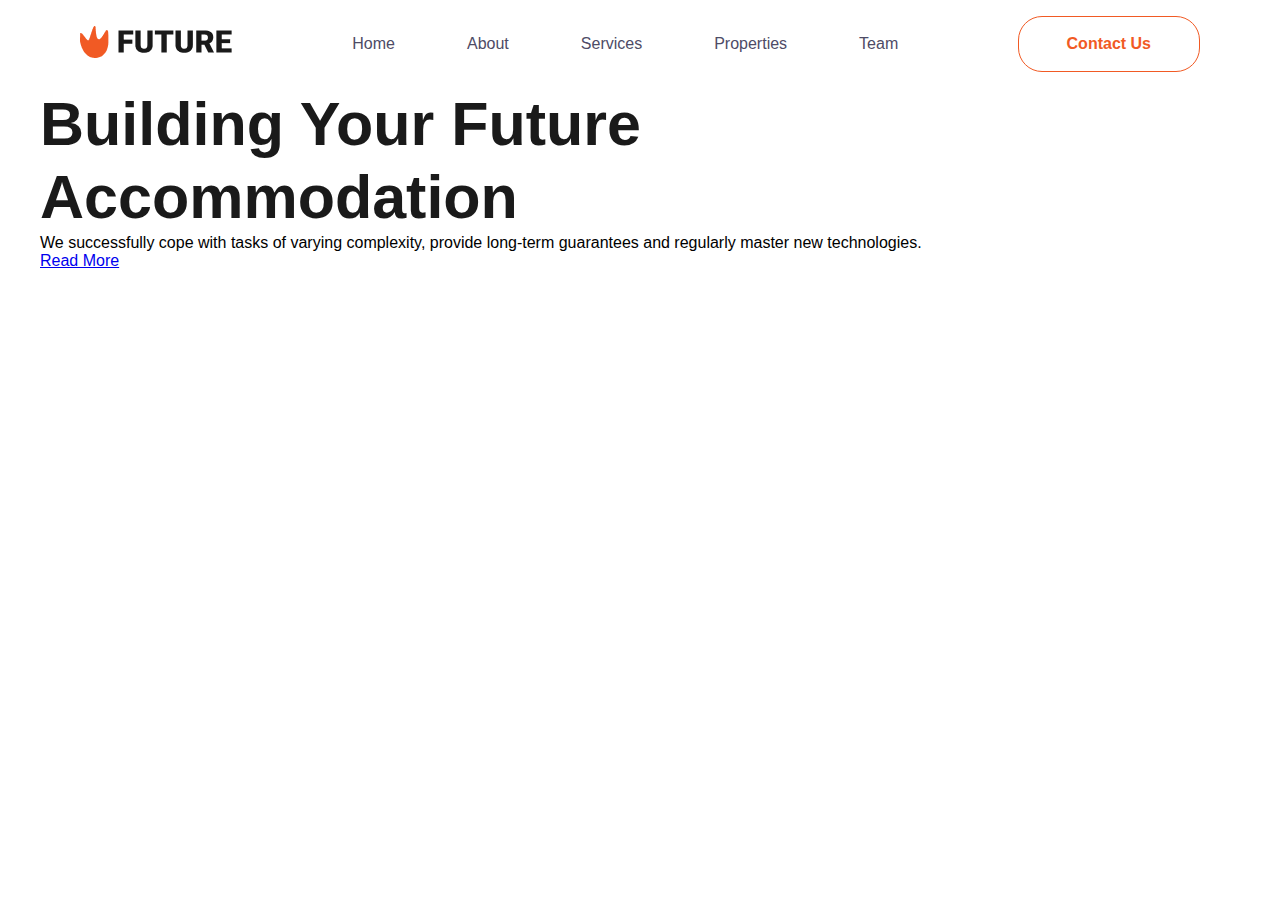
<file: index.html>
<!DOCTYPE html>
<html lang="en">
<head>
    <meta charset="UTF-8">
    <meta name="viewport" content="width=device-width, initial-scale=1.0">
    <title>Future</title>
    <link rel="stylesheet" href="style.css" />
</head>
<body>
    <header>
        <div class="logo">
            <img src="Logo.png" alt="Future logo" />
        </div>
        <nav class="header-menu">
            <ul>
                <li> <a href="home.html">Home</a></li>
                <li> <a href="about.html">About</a></li>
                <li> <a href="services.html">Services</a></li>
                <li> <a href="properties.html">Properties</a></li>
                <li> <a href="team.html">Team</a></li>
            </ul>
        </nav>
        <a href="contact.html" class="contact-button">Contact Us</a>
        <div class="burger">
            <div class="line"></div>
            <div class="line"></div>
            <div class="line"></div>
          </div>
    </header>
    <section id="hero">
        <div class="container">
            <div class="content">
                <h1 class="title">Building Your Future Accommodation</h1>
                <div class="text-button">
                    <p class="text">
                        We successfully cope with tasks of varying complexity, provide long-term guarantees and regularly master new technologies. 
                    </p>
                    <a href="#" class="button-solid">Read More</a>
        </div>
    </div>
    <picture class="hero-image"
    </section>
</body>
</html>
</file>
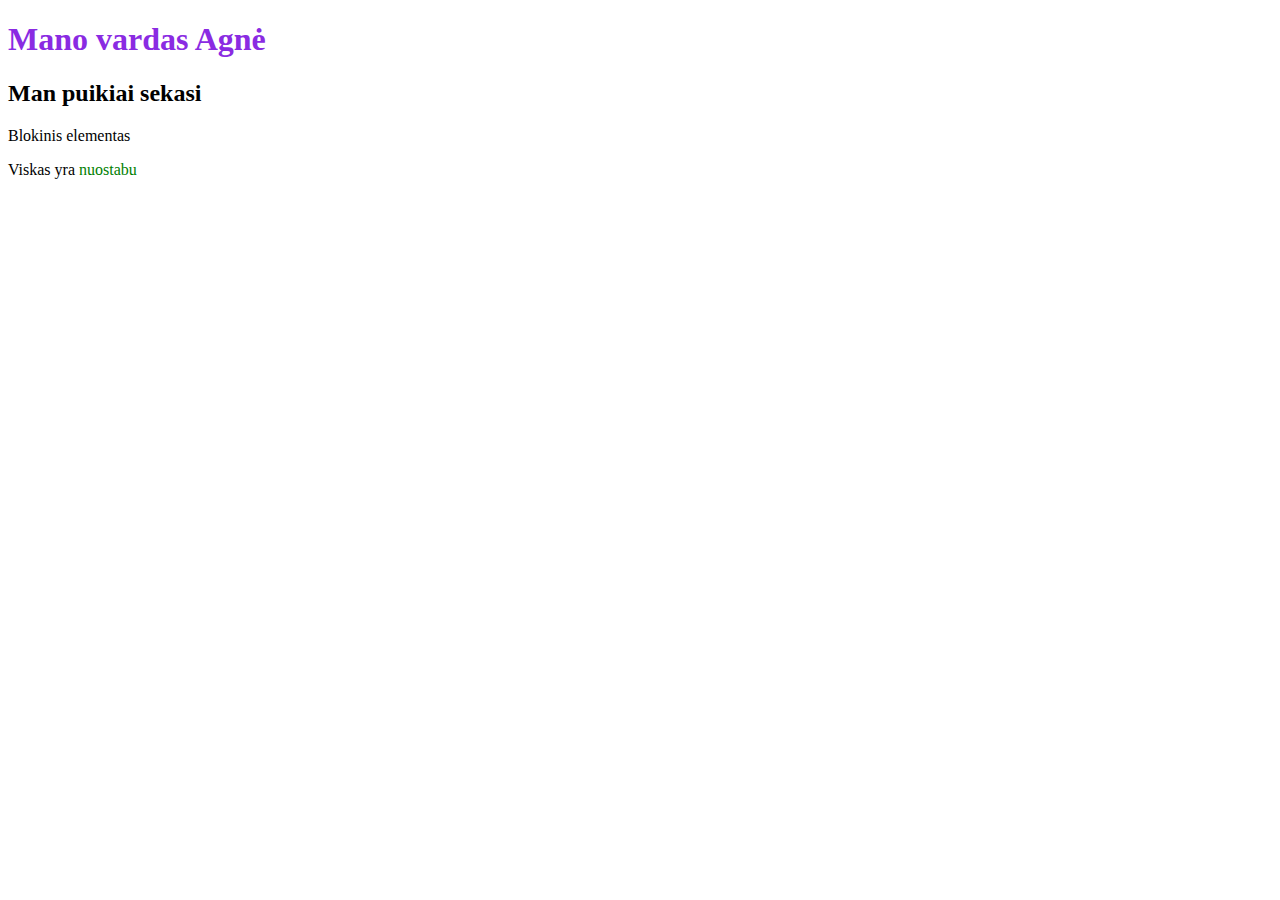
<file: 3 pamoka/index.html>
<!DOCTYPE html>
<html>
    <head>
        <title>Mokomes HTML</title>
    <style>
        h1{
            color:blueviolet;
        }
        .green {
            color: green;
        }
    </style>
    </head>
    <body>
        <h1>Mano vardas Agnė</h1>
        <h2>Man puikiai sekasi</h2>
        <div>Blokinis elementas</div>
        <p>Viskas yra <span class="green">nuostabu</span></p>
    </body>
</html>
</file>
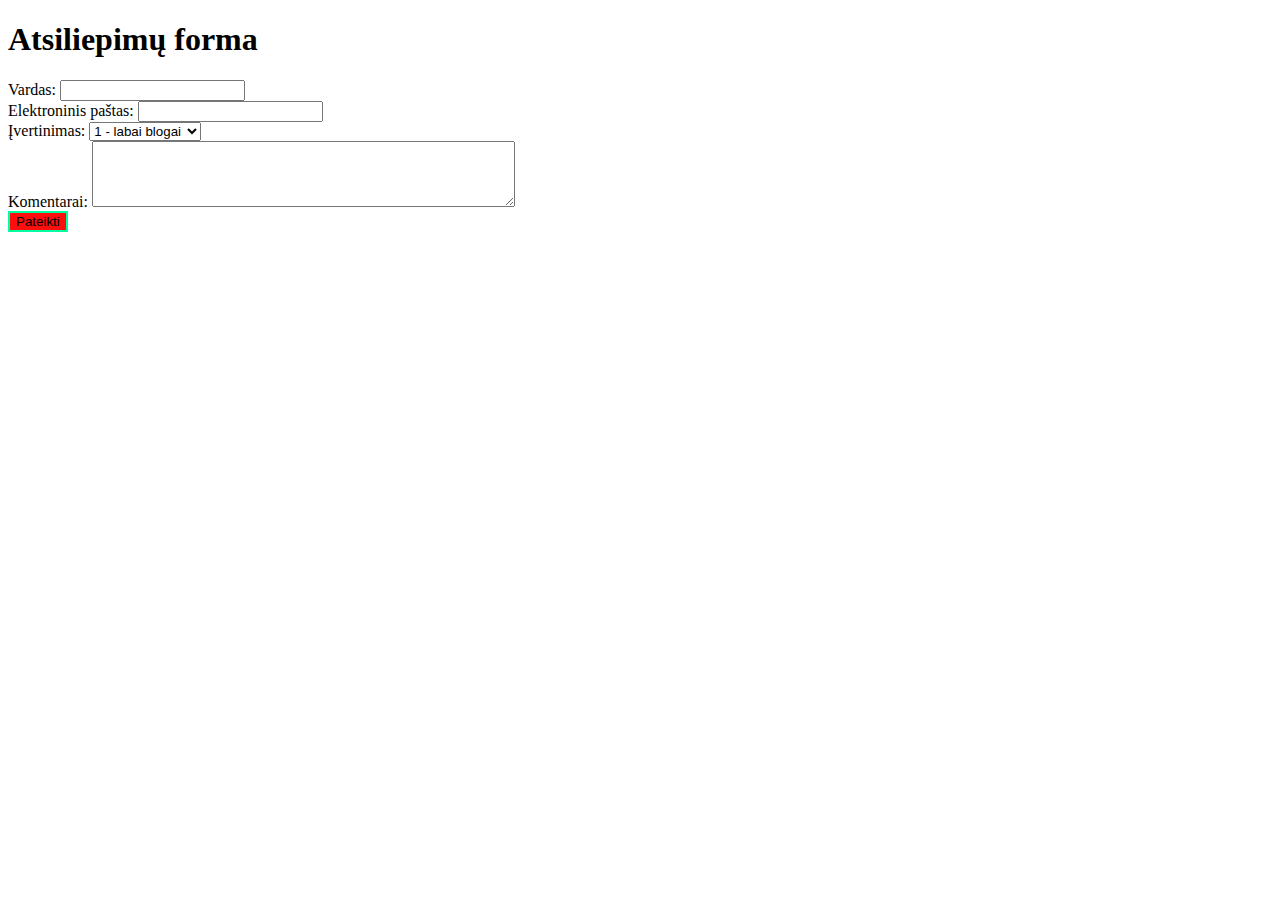
<file: 3 pamoka/atsiliepimu forma/index.html>
<!DOCTYPE html>
<html lang="en">
<head>
    <meta charset="UTF-8">
    <meta name="viewport" content="width=device-width, initial-scale=1.0">
    <title>Document</title>
    <link rel="stylesheet" href="style.css">
</head>
<body>
    <h1>Atsiliepimų forma</h1>
    <form>
        <div class="form-item">
        <label for="name">Vardas:</label>
        <input type="text" id="name"/>
        </div>
        <div class="form-item">
            <label for="email">Elektroninis paštas:</label>
            <input type="email" id="email"/>
        </div>
        <div class="form-item">
            <label for="country">Įvertinimas:</label>
            <select name="country" id="country">
                <option value="1">1 - labai blogai</option>
                <option value="2">2 - blogai</option>
                <option value="3">3 - vidutiniškai</option>
                <option value="4">4 - gerai</option>
                <option value="5">5 - puikiai</option>
                <option value="0">Nenoriu vertinti</option>
            </select>
            <br />
            <label for="comments">Komentarai:</label>
            <textarea id="comments" name="comments" required rows="4" cols="50"></textarea> 
            <br />
        <button type="submit">Pateikti</button>
    </form>
</body>
</html>
</file>
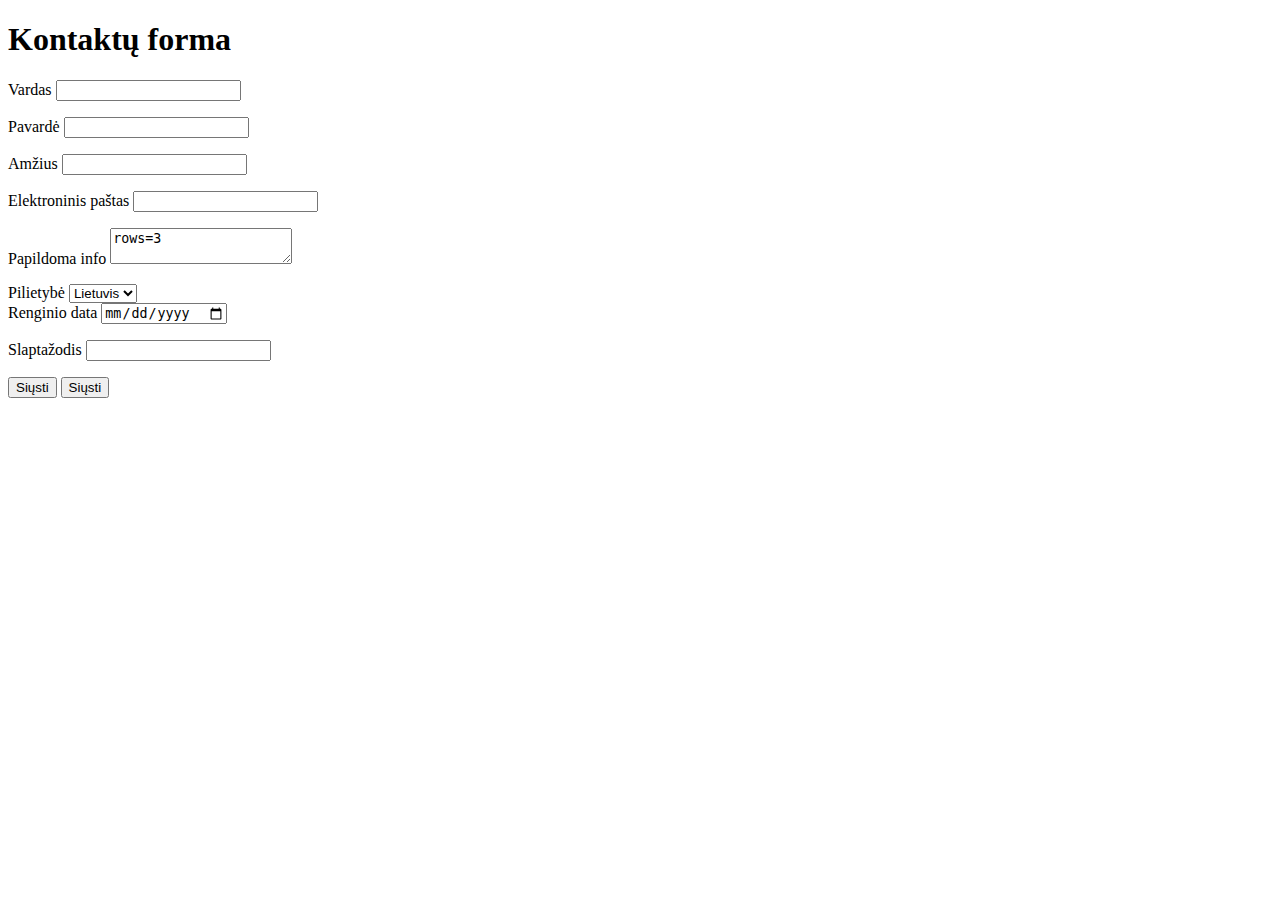
<file: 3 pamoka/formos/index.html>
<!DOCTYPE html>
<html>
    <head>
        <title>Formos</title>

        <style>
            .form-item {
                margin-bottom: 16px;
            }
        </style>
    </head>
    <body>
        <h1>Kontaktų forma</h1>
        <form>
            <div class="form-item">
            <label for="name">Vardas</label>
            <input type="text" id="name"/>
            </div>
            <div class="form-item">
            <label for="surname">Pavardė</label>
            <input type="text" id="surname"/>
            </div>
            <div class="form-item">
                <label for="age">Amžius</label>
                <input type="number" id="age"/>
            </div>
            <div class="form-item">
                <label for="email">Elektroninis paštas</label>
                <input type="email" id="email"/>
            </div>
            <div class="form-item">
                <label for="additionalinfo">Papildoma info</label>
                <textarea id="additionalinfo">rows=3</textarea>
            </div>
            <div class="form-item">
                <label for="country">Pilietybė</label>
                <select name="country" id="country">
                    <option value="Lietuvis">Lietuvis</option>
                    <option value="Latvis">Latvis</option>
                    <option value="Estas">Estas</option>
                </select>
             <div class="form-item">
                    <label for="date">Renginio data</label>
                    <input type="date" id="date"/>
             </div>
             
            <div class="form-item">
                <label for="password">Slaptažodis</label>
                <input type="password" id="password"/>
            </div>

            <input type="submit" value="Siųsti"/>
            <button type="submit">Siųsti</button>
        </form>
    </body>
</html>
</file>
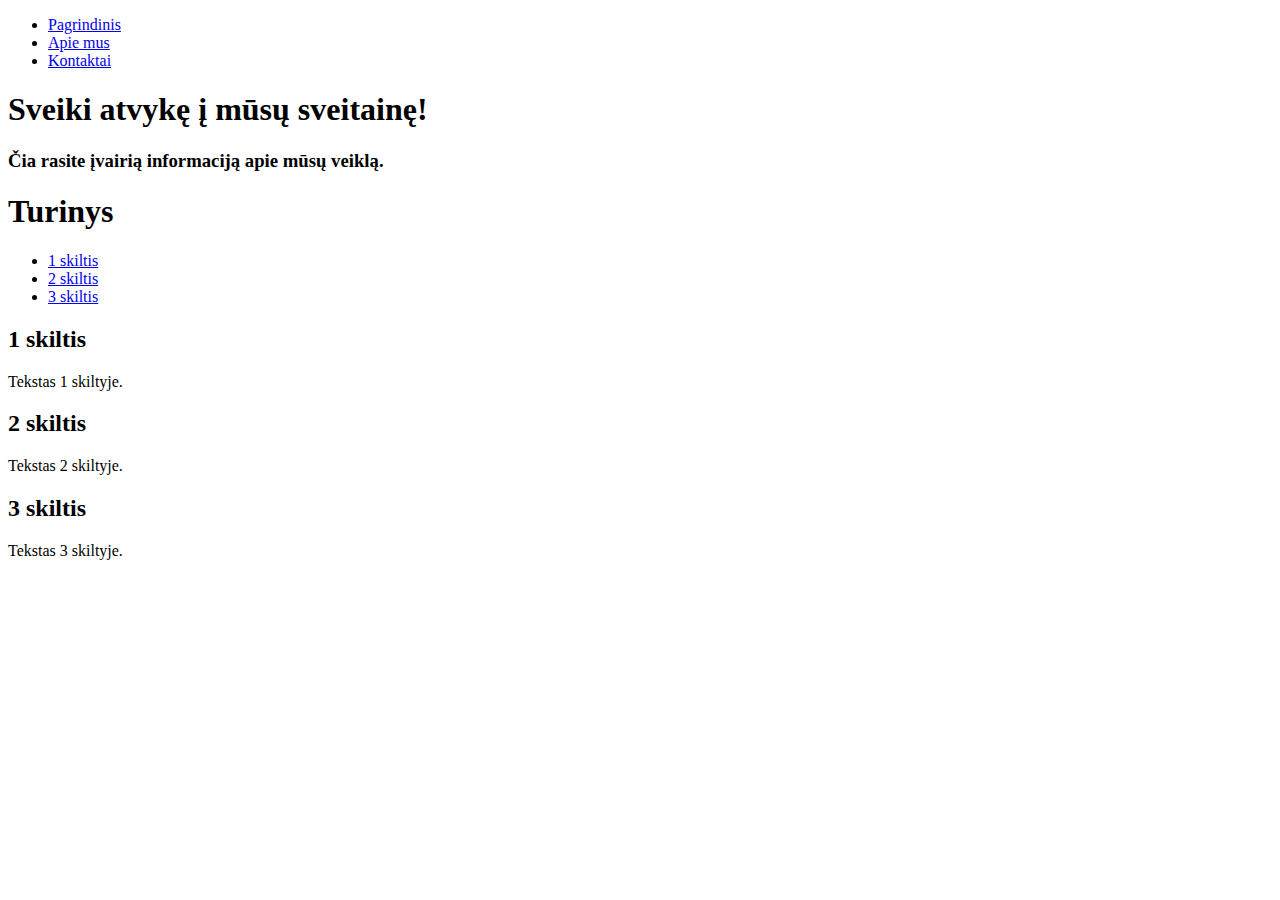
<file: 4 pamoka/header/index.html>
<!DOCTYPE html>
<html lang="lt">
<head>
    <meta charset="UTF-8">
    <meta name="viewport" content="width=device-width, initial-scale=1.0">
    <title>Svetainė</title>
</head>
<body>
   <div>
    <nav>
        <ul>
          <li><a href="index.html">Pagrindinis</a></li>
          <li><a href="about.html">Apie mus</a></li>
          <li><a href="contacts.html">Kontaktai</a></li>
        </ul>
      </nav>
      <h1>Sveiki atvykę į mūsų sveitainę!</h1>
      <h3>Čia rasite įvairią informaciją apie mūsų veiklą.</h3>
   </div> 
   <div> 
    <h1>Turinys</h1>
    <ul>
            <li><a href="#section1">1 skiltis</a></li>
            <li><a href="#section2">2 skiltis</a></li>
            <li><a href="#section3">3 skiltis</a></li>
    </ul>
    <h2 id="section1">1 skiltis</h2>
    <p>Tekstas 1 skiltyje.</p>
    <h2 id="section2">2 skiltis</h2>
    <p>Tekstas 2 skiltyje.</p>
    <h2 id="section3">3 skiltis</h2>
    <p>Tekstas 3 skiltyje.</p></li>
    </ul>
   </div>
</body>
</html>
</file>
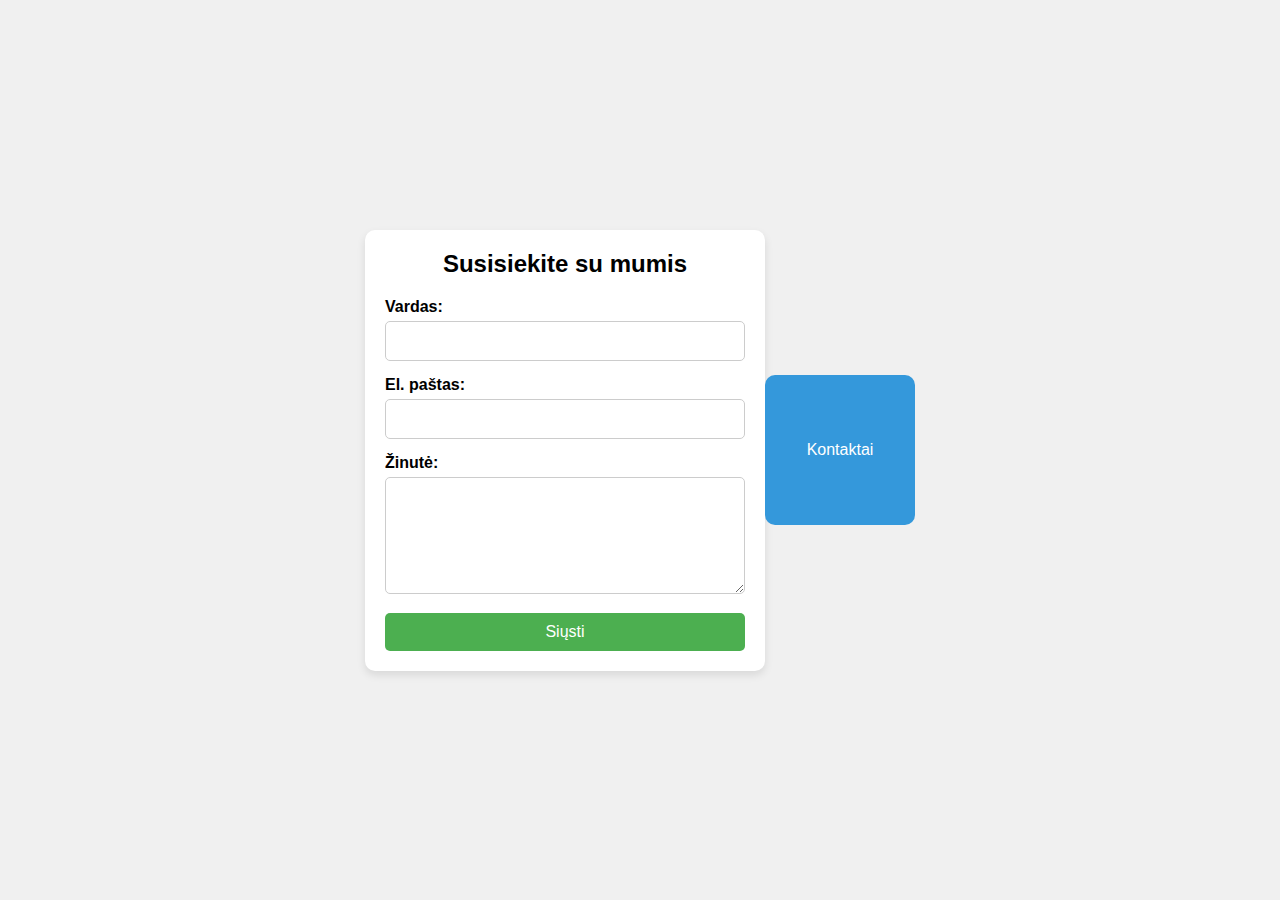
<file: 5_pamoka/chat_gpt/index.html>
<!DOCTYPE html>
<html lang="lt">
<head>
    <meta charset="UTF-8">
    <meta name="viewport" content="width=device-width, initial-scale=1.0">
    <title>Kontaktinė Forma</title>
    <link rel="stylesheet" href="styles.css">
</head>
<body>

    <div class="form-container">
        <h2>Susisiekite su mumis</h2>
        <form action="#" method="POST">
            <label for="name">Vardas:</label>
            <input type="text" id="name" name="name" required>

            <label for="email">El. paštas:</label>
            <input type="email" id="email" name="email" required>

            <label for="message">Žinutė:</label>
            <textarea id="message" name="message" rows="5" required></textarea>

            <button type="submit">Siųsti</button>
        </form>
    </div>
    <div class="animated-box">
        Kontaktai
    </div>

</body>
</html>
</file>
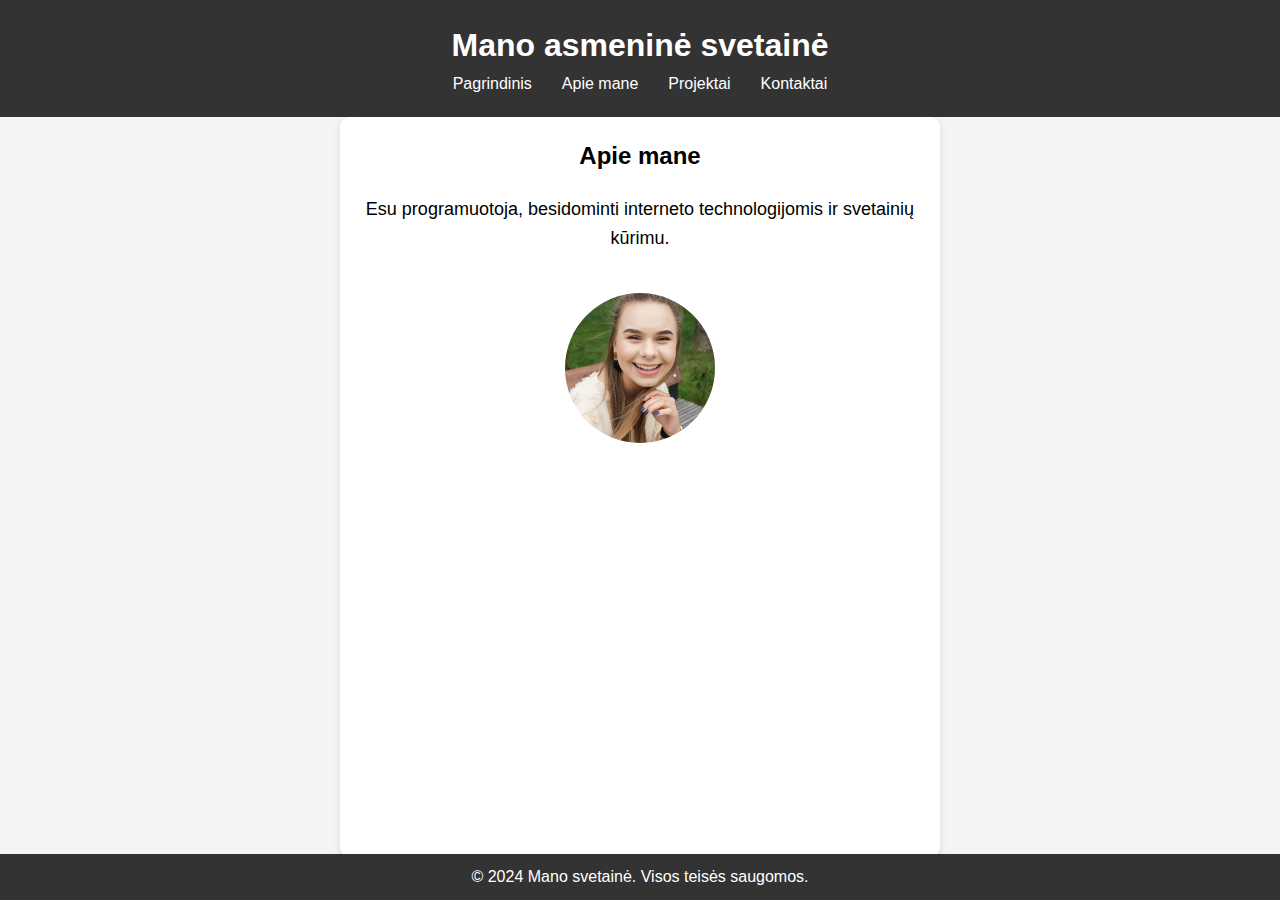
<file: 5_pamoka/chat_gpt/chat_gpt_flex_box/index.html>
<!DOCTYPE html>
<html lang="lt">
<head>
    <meta charset="UTF-8">
    <meta name="viewport" content="width=device-width, initial-scale=1.0">
    <title>Flexbox išdėstymas</title>
    <link rel="stylesheet" href="style.css">
</head>
<body>
    <header>
        <h1>Mano asmeninė svetainė</h1>
        <nav>
            <ul>
                <li><a href="#">Pagrindinis</a></li>
                <li><a href="#">Apie mane</a></li>
                <li><a href="#">Projektai</a></li>
                <li><a href="#">Kontaktai</a></li>
            </ul>
        </nav>
    </header>
    <div class="about-container">
        <main class="about-main">
            <h2>Apie mane</h2>
            <p>Esu programuotoja, besidominti interneto technologijomis ir svetainių kūrimu.</p>
            <img src="sumazinta.jpg" alt="Mano nuotrauka" class="profile-photo">
        </main>
    </div>

    <footer>
        <p>&copy; 2024 Mano svetainė. Visos teisės saugomos.</p>
    </footer>
</body>
</html>
</file>
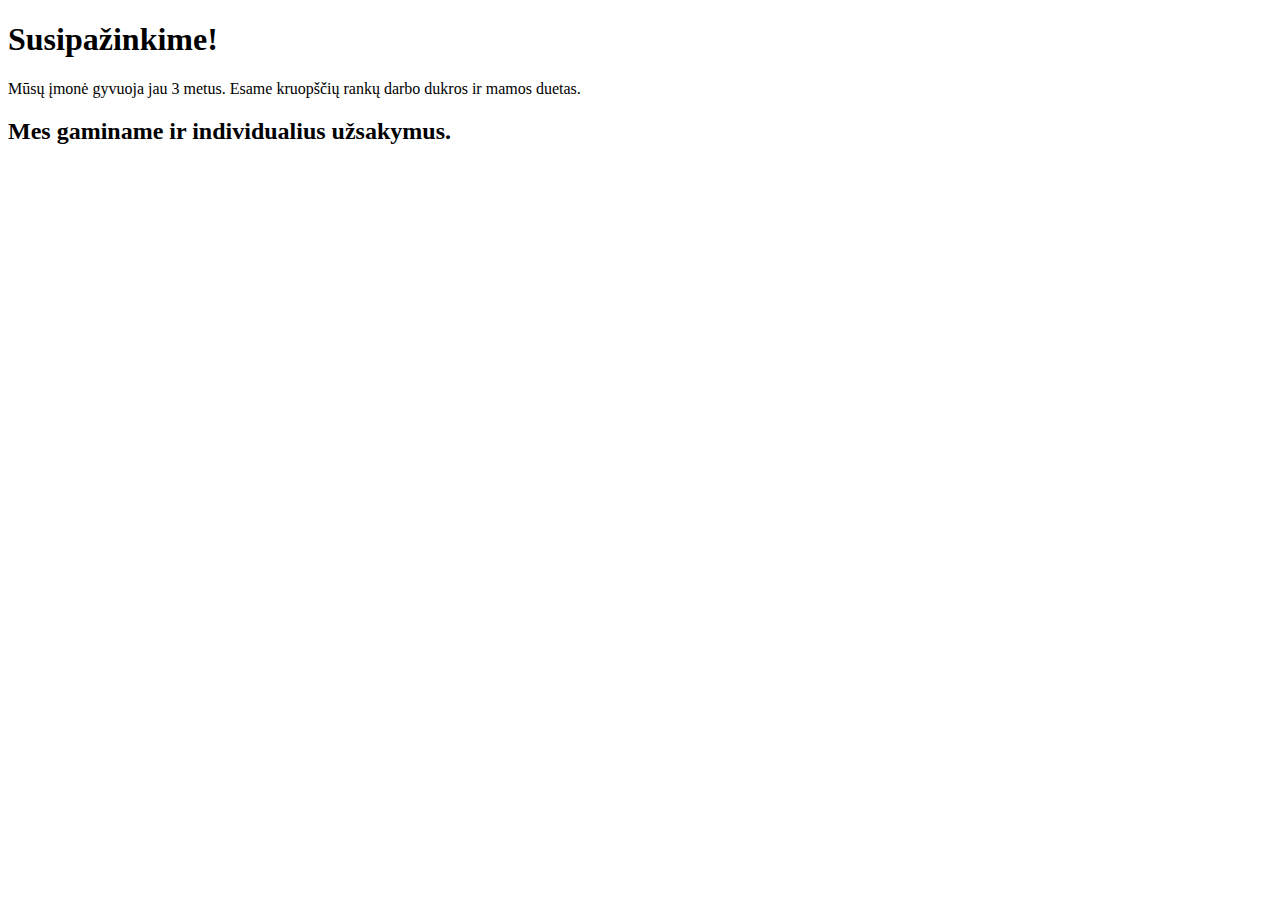
<file: 4 pamoka/header/about.html>
<!DOCTYPE html>
<html lang="en">
<head>
    <meta charset="UTF-8">
    <meta name="viewport" content="width=device-width, initial-scale=1.0">
    <title>Document</title>
</head>
<body>
    <h1>Susipažinkime!</h1>
    <p>Mūsų įmonė gyvuoja jau 3 metus. Esame kruopščių rankų darbo dukros ir mamos duetas.</p>
    <h2>Mes gaminame ir individualius užsakymus.</h2>
</body>
</html>
</file>
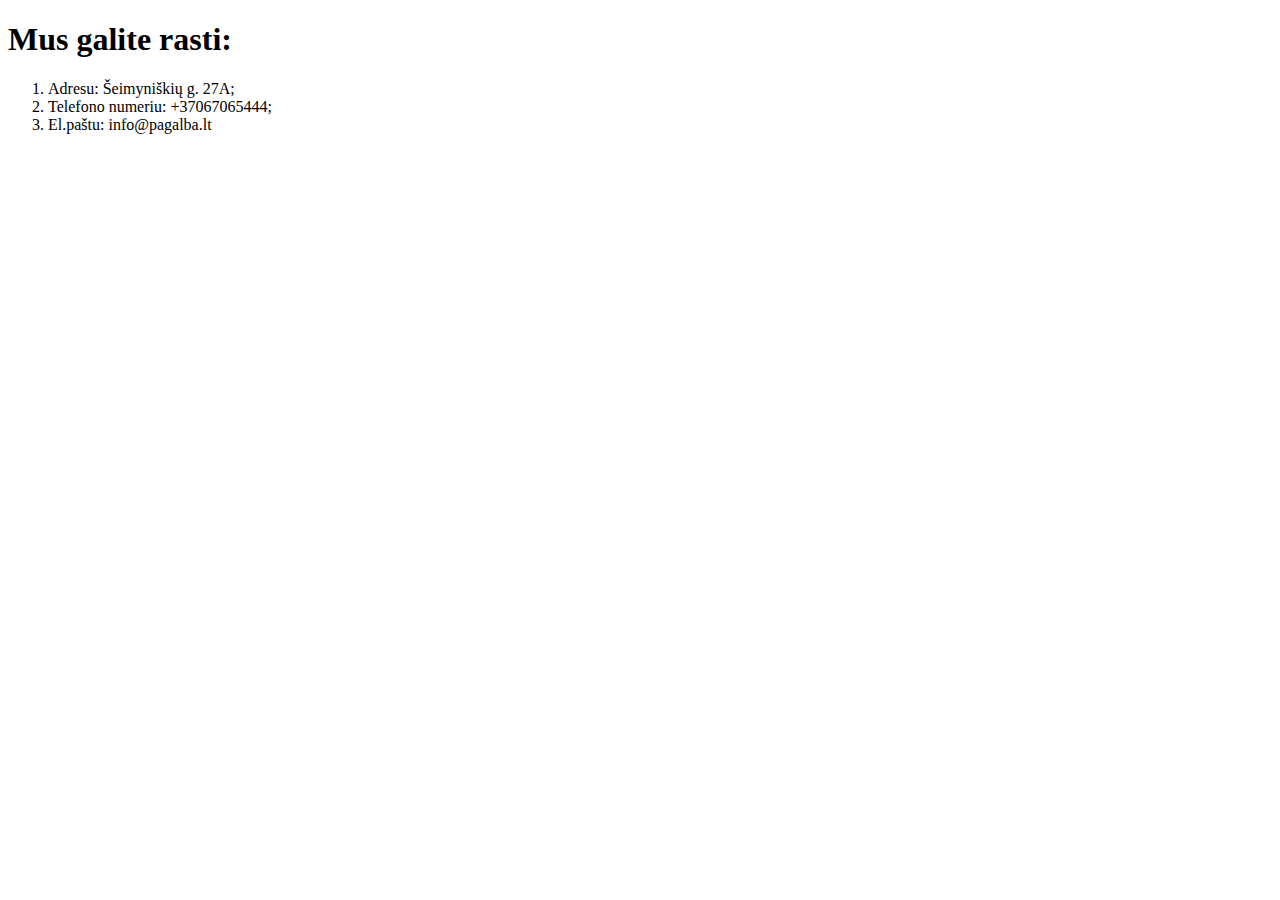
<file: 4 pamoka/header/contacts.html>
<!DOCTYPE html>
<html lang="en">
<head>
    <meta charset="UTF-8">
    <meta name="viewport" content="width=device-width, initial-scale=1.0">
    <title>Document</title>
</head>
<body>
    <h1>Mus galite rasti:</h1>
    <ol>
        <li>Adresu: Šeimyniškių g. 27A;</li>
        <li>Telefono numeriu: +37067065444;</li>
        <li>El.paštu: info@pagalba.lt</li>
    </ol>
</body>
</html>
</file>
<file: style.css>
* {
    margin: 0;
    padding: 0;
    box-sizing: border-box;
}

body {
    font-family: 'Roboto', sans-serif;
    max-width: 1200px;
    margin: 0 auto;
}

header {
    display: flex;
    align-items: center;
    justify-content: space-between;
    padding: 16px 40px;
    background-color: #fff;
}

header .logo {
    
}

.header-menu {
    display: flex;
    justify-content: center;
    flex-grow: 1;
}

.header-menu ul {
    list-style-type: none;
    display: flex;
    gap: 40px;
}

.header-menu ul li {
    display: inline-block;
}

.header-menu ul li a {
    color: #4E4B66;
    text-decoration: none;
    font-size: 16px;
    font-weight: 400;
    padding: 8px 16px;
    text-align: center;
}

.header-menu ul li a:hover {
    color: #F15A24;
    border-bottom: 2px solid #F15A24;
    padding-bottom: 5px;
}

.contact-button {
    display: flex;
    align-items: center;
    justify-content: center;
    padding: 16px 48px 16px 48px;
    height: 56px;
    border-radius: 24px;
    border: 1px solid #F15A24;
    color: #F15A24;
    text-decoration: none;
    font-size: 16px;
    font-weight: 700;
    
}

.contact-button:hover {
    background-color: #F15A24;
    color: white;
    transition: 0.3s ease;
}

.burger {
    display: none;
    cursor: pointer;
    flex-direction: column;
    gap: 5px;
    background-color:#F15A24;
    padding: 12px;
    border-radius: 8px;
  }
  
  .burger .line {
    width: 25px;
    height: 2px;
    background-color: #fff;
  }
  
  .title {
    font-size: 61px;
    font-weight: 900;
    line-height: 73.2px;
    color:#1A1A1A;
    max-width: 630px;
    max-height: 146px;
  }
</file>
<file: 3 pamoka/atsiliepimu forma/style.css>
button {
    background-color: rgb(255, 14, 14);
    color: black;
    border: 2px solid #00ffa2;
  }
</file>
<file: 5_pamoka/chat_gpt/styles.css>
* {
    box-sizing: border-box;
    margin: 0;
    padding: 0;
}

body {
    font-family: Arial, sans-serif;
    background-color: #f4f4f4;
    display: flex;
    justify-content: center;
    align-items: center;
    height: 100vh;
}

.form-container {
    background-color: #fff;
    padding: 20px;
    border-radius: 10px;
    box-shadow: 0 4px 8px rgba(0, 0, 0, 0.1);
    width: 100%;
    max-width: 400px;
}

h2 {
    text-align: center;
    margin-bottom: 20px;
}

label {
    display: block;
    margin-bottom: 5px;
    font-weight: bold;
}

input[type="text"],
input[type="email"],
textarea {
    width: 100%;
    padding: 10px;
    margin-bottom: 15px;
    border: 1px solid #ccc;
    border-radius: 5px;
    font-size: 16px;
}

button {
    width: 100%;
    padding: 10px;
    background-color: #4CAF50;
    color: white;
    border: none;
    border-radius: 5px;
    font-size: 16px;
    cursor: pointer;
}

button:hover {
    background-color: #45a049;
}

body {
    display: flex;
    justify-content: center;
    align-items: center;
    height: 100vh;
    margin: 0;
    background-color: #f0f0f0;
    font-family: Arial, sans-serif;
}

.animated-box {
    width: 150px;
    height: 150px;
    background-color: #3498db;
    color: white;
    display: flex;
    justify-content: center;
    align-items: center;
    border-radius: 10px;
    font-size: 16px;
    text-align: center;
    animation: colorSizeChange 4s infinite alternate;
}

/* Animacijos aprašymas */
@keyframes colorSizeChange {
    0% {
        background-color: #3498db;
        width: 150px;
        height: 150px;
    }
    50% {
        background-color: #e74c3c;
        width: 200px;
        height: 200px;
    }
    100% {
        background-color: #2ecc71;
        width: 250px;
        height: 250px;
    }
}
</file>
<file: 5_pamoka/chat_gpt/chat_gpt_flex_box/style.css>
/* Bendras stilius */
* {
    margin: 0;
    padding: 0;
    box-sizing: border-box;
}

body {
    font-family: Arial, sans-serif;
    line-height: 1.6;
    background-color: #f4f4f4;
}

header {
    background-color: #333;
    color: white;
    padding: 20px;
    text-align: center;
}

header nav ul {
    list-style-type: none;
    display: flex;
    justify-content: center;
}

header nav ul li {
    margin: 0 15px;
}

header nav ul li a {
    color: white;
    text-decoration: none;
}

/* Apie mane skiltis - centrinis išdėstymas */
.about-container {
    display: flex;
    justify-content: center;
    height: calc(100vh - 160px); /* Puslapio aukštis minus header ir footer */
    text-align: center;
}

.about-main {
    background-color: white;
    padding: 20px;
    max-width: 600px;
    border-radius: 10px;
    box-shadow: 0 4px 8px rgba(0, 0, 0, 0.1);
}

.about-main h2 {
    margin-bottom: 20px;
}

.about-main p {
    margin-bottom: 20px;
    font-size: 18px;
}

/* Apvali nuotrauka */
.profile-photo {
    width: 150px;
    height: 150px;
    border-radius: 50%;
    object-fit: cover;
    margin-top: 20px;
}

/* Footer */
footer {
    background-color: #333;
    color: white;
    text-align: center;
    padding: 10px 0;
    position: relative;
    bottom: 0;
    width: 100%;
    position: absolute;
}
</file>
